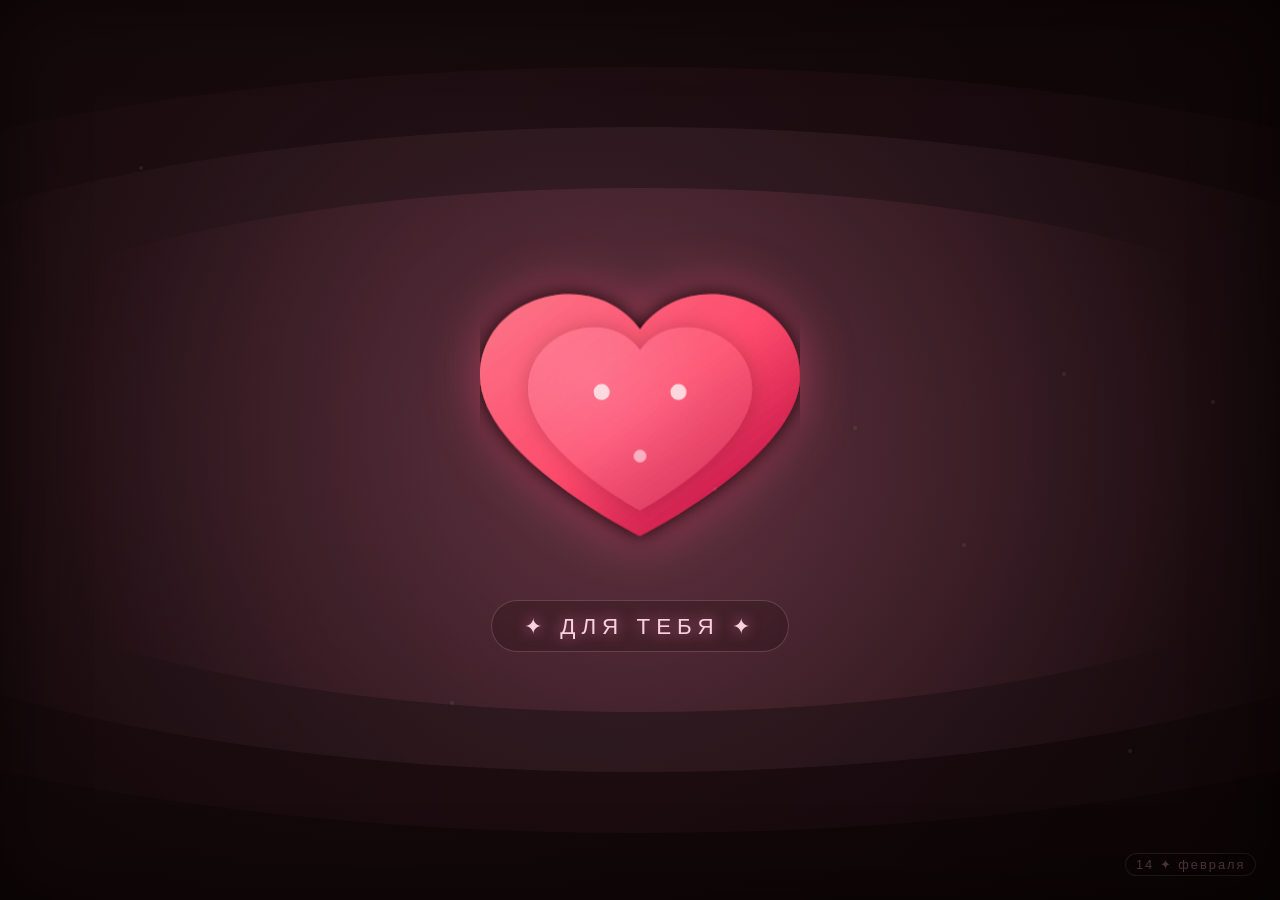
<file: index.html>
<!DOCTYPE html>
<html lang="en">
<head>
    <meta charset="UTF-8">
    <meta name="viewport" content="width=device-width, initial-scale=1.0, maximum-scale=1.0, user-scalable=no, viewport-fit=cover">
    <title>для любимой амины <3 </title>
    <!-- подключаем CSS -->
    <link rel="stylesheet" href="style.css">
</head>
<body>
    <!-- виньетка -->
    <div class="vignette"></div>
    
    <!-- ЧАСТИЦЫ (ГЕНЕРИРУЮТСЯ В JS) -->
    <div class="particle-cloud" id="particles"></div>
    <div class="sparkle" id="sparkles"></div>
    
    <!-- легкий фон -->
    <div class="feb-tag">14 ✦ февраля</div>

    <!-- ===== ОСНОВНОЙ ЭКРАН ===== -->
    <div class="canvas">
        <div class="valentine-scene">
            <!-- кольца свечения -->
            <div class="glow-rings third"></div>
            <div class="glow-rings second"></div>
            <div class="glow-rings"></div>
            
            <!-- СЕРДЦЕ — SVG, НО БЕЗ АНИМАЦИИ PATH (ТОЛЬКО CSS-ТРАНСФОРМАЦИИ) -->
            <div class="heart-core">
                <svg class="heart-svg" viewBox="0 0 100 100" fill="none" xmlns="http://www.w3.org/2000/svg">
                    <defs>
                        <filter id="glow" x="-50%" y="-50%" width="200%" height="200%">
                            <feGaussianBlur in="SourceAlpha" stdDeviation="3"/>
                            <feMerge>
                                <feMergeNode in="offsetblur" />
                                <feMergeNode in="SourceGraphic" />
                            </feMerge>
                        </filter>
                        <linearGradient id="heartGrad" x1="0%" y1="0%" x2="100%" y2="100%">
                            <stop offset="0%" stop-color="#ff7b8c" />
                            <stop offset="50%" stop-color="#ff4d6d" />
                            <stop offset="100%" stop-color="#b3003b" />
                        </linearGradient>
                        <radialGradient id="sparkGrad" cx="30%" cy="30%" r="70%">
                            <stop offset="0%" stop-color="#ffe6f0" />
                            <stop offset="80%" stop-color="#ff99aa" />
                        </radialGradient>
                    </defs>
                    <!-- ОСНОВНАЯ ФОРМА СЕРДЦА — БЕЗ АНИМАЦИИ PATH, ТОЛЬКО СТАТИЧНАЯ -->
                    <path d="M50 25.5 C 35 5, 0 15, 0 40 C 0 65, 50 90, 50 90 C 50 90, 100 65, 100 40 C 100 15, 65 5, 50 25.5 Z" 
                        fill="url(#heartGrad)" filter="url(#glow)" opacity="0.98"/>
                    <!-- внутренний блик -->
                    <path d="M50 32 C 40 18, 15 26, 15 44 C 15 63, 50 82, 50 82 C 50 82, 85 63, 85 44 C 85 26, 60 18, 50 32 Z" 
                        fill="url(#sparkGrad)" opacity="0.2" filter="url(#glow)"/>
                    <!-- маленькие блики (статические) -->
                    <circle cx="38" cy="45" r="2.5" fill="#fff5f7" opacity="0.8"/>
                    <circle cx="62" cy="45" r="2.5" fill="#fff5f7" opacity="0.8"/>
                    <circle cx="50" cy="65" r="2" fill="#ffd9e2" opacity="0.7"/>
                </svg>
            </div>
            
            <!-- КНОПКА -->
            <div class="signature" id="revealButton">
                ✦ для тебя ✦
            </div>
        </div>
    </div>

    <!-- ===== СЮРПРИЗ КОНТЕНТ ===== -->
    <div class="surprise-content" id="surprise">
        <div class="wish-card">
            <div class="close-btn" id="closeBtn">✕</div>
            <h1 class="wish-title">♡ 14.02 ♡</h1>
            <div class="wish-message">
                Ты — самое тёплое и лучшее, что есть в моей жизни.
            </div>
            <ul class="wish-list">
                <li>Твоя искренняя улыбка восхитительна!</li>
                <li>Каждый момент с тобой - счастье</li>
                <li>Ты самая любимая девочка на свете!</li>
                <li>Хочу быть с тобой вечно</li>
            </ul>
            <div class="stars">
                ✦ ✦ ✦
            </div>
            <p class="wish-footer">
                С 14 февраля, любимая
            </p>
        </div>
    </div>

    <!-- подключаем JavaScript -->
    <script src="script.js"></script>
</body>
</html>
</file>
<file: style.css>
/* ===== style.css ===== */
/* ОПТИМИЗИРОВАНО ДЛЯ МОБИЛЬНЫХ УСТРОЙСТВ — SVG СЕРДЦЕ */

/* СБРОС И БАЗОВАЯ АТМОСФЕРА */
* {
    margin: 0;
    padding: 0;
    box-sizing: border-box;
    -webkit-tap-highlight-color: transparent;
}

body {
    background: radial-gradient(circle at 30% 30%, #1a0c0f, #0b0405);
    min-height: 100vh;
    font-family: -apple-system, BlinkMacSystemFont, 'Segoe UI', Roboto, sans-serif;
    position: relative;
    overflow-x: hidden;
    transition: background 0.4s ease;
    -webkit-font-smoothing: antialiased;
    -moz-osx-font-smoothing: grayscale;
}

body.revealed {
    background: radial-gradient(circle at 30% 30%, #2a151a, #120a0c);
}

/* ===== ОСНОВНОЙ ХОЛСТ ===== */
.canvas {
    position: relative;
    width: 100%;
    min-height: 100vh;
    display: flex;
    align-items: center;
    justify-content: center;
    padding: 1.5rem;
    margin: 0 auto;
}

.valentine-scene {
    position: relative;
    display: flex;
    flex-direction: column;
    align-items: center;
    justify-content: center;
    width: 100%;
    transform: translateZ(0);
}

/* ===== СЕРДЦЕ — SVG, АНИМАЦИЯ ЧЕРЕЗ CSS ===== */
.heart-core {
    position: relative;
    width: min(320px, 70vw);
    height: min(320px, 70vw);
    display: flex;
    align-items: center;
    justify-content: center;
    filter: drop-shadow(0 0 25px rgba(255, 80, 120, 0.5));
    animation: float 6s infinite ease-in-out;
    z-index: 20;
    transform: translateZ(0);
    will-change: transform;
}

.heart-svg {
    width: 100%;
    height: 100%;
    display: block;
    transform: translateZ(0);
}

/* Убираем анимацию внутри SVG, оставляем только CSS анимацию контейнера */
.heart-svg path, .heart-svg circle {
    transform: translateZ(0);
}

/* ===== КОЛЬЦА СВЕЧЕНИЯ ===== */
.glow-rings {
    position: absolute;
    width: 130%;
    height: 130%;
    border-radius: 50%;
    background: radial-gradient(circle, rgba(255, 120, 160, 0.2) 0%, rgba(255, 80, 120, 0) 70%);
    animation: pulseGlow 3.4s infinite alternate;
    z-index: 5;
    will-change: opacity, transform;
    transform: translateZ(0);
}

.glow-rings.second {
    width: 160%;
    height: 160%;
    background: radial-gradient(circle, rgba(255, 170, 200, 0.12) 0%, transparent 75%);
    animation: pulseGlow 4.2s infinite alternate-reverse;
}

.glow-rings.third {
    width: 190%;
    height: 190%;
    background: radial-gradient(circle, rgba(200, 100, 150, 0.08) 0%, transparent 80%);
    animation: pulseGlow 5s infinite alternate;
}

/* ===== КНОПКА ===== */
.signature {
    margin-top: 2rem;
    color: rgba(255, 220, 230, 0.95);
    font-weight: 400;
    font-size: clamp(1rem, 4vw, 1.4rem);
    letter-spacing: 6px;
    text-transform: uppercase;
    text-shadow: 0 0 15px rgba(255, 120, 180, 0.8);
    backdrop-filter: blur(4px);
    padding: 0.7rem 2rem;
    border-radius: 50px;
    border: 1px solid rgba(255, 200, 220, 0.2);
    background: rgba(20, 5, 8, 0.2);
    white-space: nowrap;
    z-index: 30;
    animation: textBreath 4s infinite;
    cursor: pointer;
    transition: transform 0.2s ease, background 0.2s, letter-spacing 0.2s;
    -webkit-touch-callout: none;
    -webkit-user-select: none;
    user-select: none;
    transform: translateZ(0);
}

.signature:active {
    transform: scale(0.98);
    background: rgba(40, 10, 15, 0.4);
    letter-spacing: 8px;
}

/* ===== СЮРПРИЗ КОНТЕНТ ===== */
.surprise-content {
    position: fixed;
    top: 0;
    left: 0;
    width: 100%;
    height: 100%;
    background: rgba(18, 8, 12, 0.85);
    backdrop-filter: blur(10px);
    display: flex;
    align-items: center;
    justify-content: center;
    padding: 1.2rem;
    z-index: 100;
    opacity: 0;
    visibility: hidden;
    transition: opacity 0.3s ease, visibility 0.3s;
    pointer-events: none;
    overflow-y: auto;
    -webkit-overflow-scrolling: touch;
}

.surprise-content.active {
    opacity: 1;
    visibility: visible;
    pointer-events: auto;
}

.wish-card {
    max-width: 600px;
    width: 100%;
    background: radial-gradient(145% 140% at 20% 10%, rgba(40, 12, 18, 0.8), rgba(22, 6, 10, 0.95));
    border: 1px solid rgba(255, 200, 210, 0.2);
    border-radius: 36px;
    padding: 2.2rem 1.8rem;
    box-shadow: 0 20px 40px rgba(0,0,0,0.5);
    color: rgba(255, 235, 240, 0.95);
    transform: scale(0.98);
    transition: transform 0.3s ease;
    will-change: transform;
    position: relative;
}

.surprise-content.active .wish-card {
    transform: scale(1);
}

.wish-title {
    font-size: clamp(1.8rem, 7vw, 2.4rem);
    font-weight: 300;
    letter-spacing: 6px;
    text-transform: uppercase;
    color: #ffe3eb;
    text-shadow: 0 0 15px #ff99aa;
    margin-bottom: 1rem;
    border-bottom: 1px dashed rgba(255, 180, 200, 0.4);
    display: inline-block;
    padding-bottom: 0.2rem;
}

.wish-message {
    font-size: clamp(1.1rem, 4vw, 1.4rem);
    line-height: 1.5;
    font-weight: 350;
    margin: 1.5rem 0 1rem;
    font-style: italic;
    color: #ffd9e2;
    text-shadow: 0 0 20px rgba(255, 100, 130, 0.3);
}

.wish-list {
    list-style: none;
    margin: 1.5rem 0;
}

.wish-list li {
    font-size: 1.1rem;
    padding: 0.7rem 0;
    border-bottom: 0.5px solid rgba(255, 200, 220, 0.15);
    display: flex;
    align-items: center;
    gap: 10px;
    font-weight: 320;
}

.wish-list li::before {
    content: "✦";
    color: #ffb3c6;
    font-size: 1.3rem;
    text-shadow: 0 0 8px #ff4d6d;
}

.stars {
    font-size: 1.5rem;
    margin-top: 0.8rem;
    letter-spacing: 8px;
    color: #ffb6c1;
    text-shadow: 0 0 15px #ff4d6d;
}

.wish-footer {
    margin-top: 1.2rem;
    font-size: 1rem;
    opacity: 0.8;
    border-top: 1px solid rgba(255,200,200,0.1);
    padding-top: 1rem;
}

.close-btn {
    position: absolute;
    top: 1.2rem;
    right: 1.2rem;
    background: rgba(255, 220, 230, 0.1);
    border: 1px solid rgba(255, 180, 200, 0.3);
    color: rgba(255, 210, 220, 0.9);
    font-size: 1.6rem;
    width: 44px;
    height: 44px;
    border-radius: 50%;
    display: flex;
    align-items: center;
    justify-content: center;
    cursor: pointer;
    backdrop-filter: blur(4px);
    line-height: 1;
    padding-bottom: 5px;
    transition: background 0.2s, transform 0.2s;
    -webkit-touch-callout: none;
    user-select: none;
}

.close-btn:active {
    background: rgba(255, 150, 180, 0.3);
    transform: scale(0.9) rotate(90deg);
}

/* ===== ЧАСТИЦЫ И ИСКРЫ ===== */
.particle-cloud {
    position: fixed;
    inset: 0;
    pointer-events: none;
    z-index: 1;
    opacity: 0.5;
}

.particle {
    position: absolute;
    width: 4px;
    height: 4px;
    background: rgba(255, 160, 200, 0.4);
    border-radius: 50%;
    box-shadow: 0 0 8px rgba(255, 140, 200, 0.5);
    animation: rise 10s infinite linear;
    opacity: 0;
    will-change: transform, opacity;
}

.sparkle {
    position: fixed;
    inset: 0;
    pointer-events: none;
    z-index: 1;
    opacity: 0.4;
}

.spark {
    position: absolute;
    width: 4px;
    height: 4px;
    background: rgba(255, 255, 255, 0.6);
    border-radius: 50%;
    box-shadow: 0 0 10px rgba(255, 200, 150, 0.7);
    animation: sparkleFloat 6s infinite alternate;
    opacity: 0.3;
    will-change: transform, opacity;
}

/* ===== ДЕКОР ===== */
.feb-tag {
    position: fixed;
    bottom: 1.5rem;
    right: 1.5rem;
    color: rgba(255, 180, 200, 0.3);
    font-size: 0.8rem;
    letter-spacing: 2px;
    z-index: 40;
    backdrop-filter: blur(2px);
    padding: 0.2rem 0.6rem;
    border-radius: 30px;
    border: 0.5px solid rgba(255, 200, 220, 0.1);
    background: rgba(10, 2, 3, 0.1);
    pointer-events: none;
}

.vignette {
    position: fixed;
    inset: 0;
    box-shadow: inset 0 0 80px rgba(5, 0, 0, 0.6);
    z-index: 50;
    pointer-events: none;
}

/* ===== АНИМАЦИИ ===== */
@keyframes float {
    0% { transform: translateY(0px) scale(1); }
    50% { transform: translateY(-10px) scale(1.01); }
    100% { transform: translateY(0px) scale(1); }
}

@keyframes pulseGlow {
    0% { opacity: 0.2; transform: scale(0.96); }
    100% { opacity: 0.5; transform: scale(1.1); }
}

@keyframes rise {
    0% { transform: translateY(0) scale(1); opacity: 0.2; }
    100% { transform: translateY(-100vh) scale(0.5); opacity: 0; }
}

@keyframes sparkleFloat {
    0% { transform: translate(0, 0) scale(1); opacity: 0.1; }
    100% { transform: translate(10px, -15px) scale(1.2); opacity: 0; }
}

@keyframes textBreath {
    0% { letter-spacing: 6px; opacity: 0.9; }
    50% { letter-spacing: 8px; opacity: 1; text-shadow: 0 0 20px rgba(255, 130, 190, 0.9); }
    100% { letter-spacing: 6px; opacity: 0.9; }
}

/* ===== АДАПТАЦИЯ ===== */
@media (max-width: 600px) {
    .signature {
        white-space: normal;
        text-align: center;
        padding: 0.6rem 1.2rem;
        font-size: 1rem;
    }
    
    .heart-core {
        width: min(260px, 65vw);
        height: min(260px, 65vw);
    }
    
    .wish-card {
        padding: 1.8rem 1.2rem;
    }
    
    .close-btn {
        top: 0.8rem;
        right: 0.8rem;
        width: 40px;
        height: 40px;
        font-size: 1.5rem;
    }
}

@media (max-width: 380px) {
    .wish-list li {
        font-size: 1rem;
    }
}

/* GPU-акселерация */
.heart-core,
.heart-svg,
.signature,
.wish-card,
.glow-rings {
    transform: translateZ(0);
    backface-visibility: hidden;
    -webkit-backface-visibility: hidden;
}
</file>
